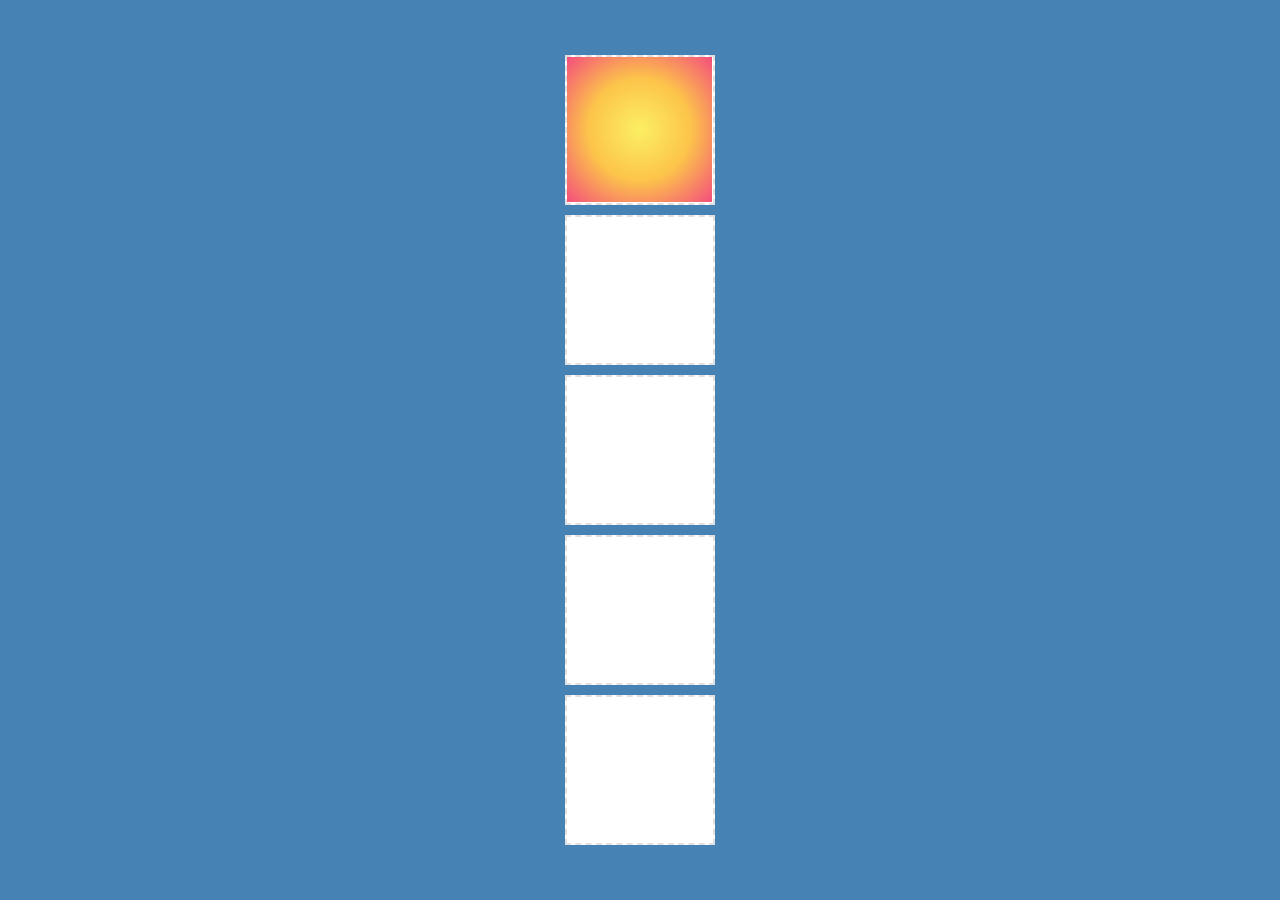
<file: drag-and-drop/index.html>
<!DOCTYPE html>
<html lang="en">
<head>
	<meta charset="UTF-8">
	<meta name="viewport" content="width=device-width, initial-scale=1.0">
	<link rel="stylesheet" href="./styles.css">
	<title>Drag And Drop</title>
</head>
<body>

	<section class="container">
		<div class="empty">
			<div class="fill" draggable='true'></div>
		</div>
		<div class="empty"></div>
		<div class="empty"></div>
		<div class="empty"></div>
		<div class="empty"></div>
	<script src='./script.js'></script>
</body>
</html>
</file>
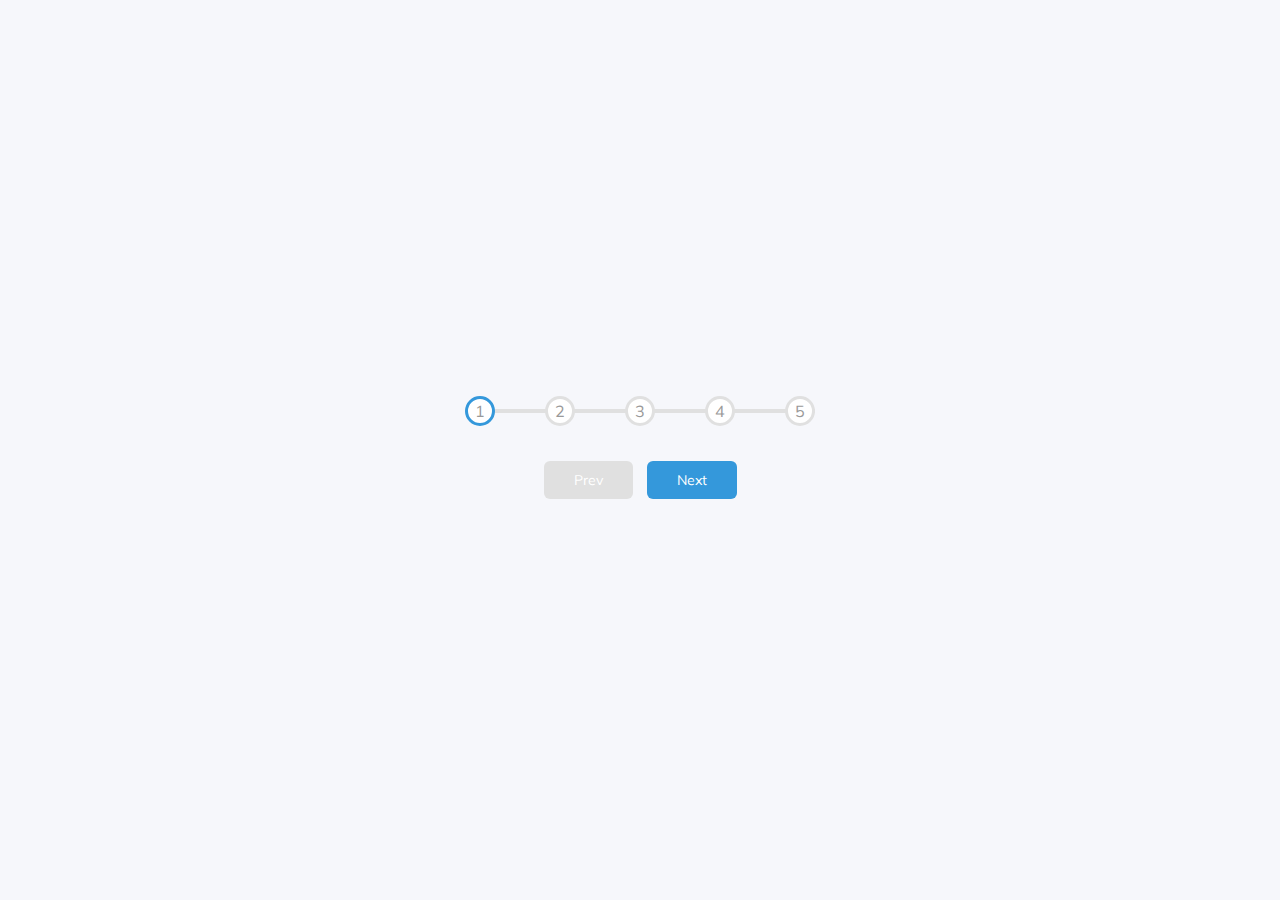
<file: progress-steps/index.html>
<!DOCTYPE html>
<html lang="en">
  <head>
    <meta charset="UTF-8" />
    <meta name="viewport" content="width=device-width, initial-scale=1.0" />
    <link rel="stylesheet" href="./styles.css" />
    <title>Progress Steps</title>
  </head>
  <body>
    <section class="container">
      <div class="steps-container">
        <div class="progress" id="progress"></div>
        <div class="step active">1</div>
        <div class="step">2</div>
        <div class="step">3</div>
        <div class="step">4</div>
        <div class="step">5</div>
      </div>

      <div class="cta-buttons">
        <button class="btn" id="prev" disabled>Prev</button>
        <button class="btn" id="next">Next</button>
      </div>
    </section>

    <script src="./script.js"></script>
  </body>
</html>
</file>
<file: drag-and-drop/styles.css>
* {
  box-sizing: border-box;
  margin: 0;
  padding: 0;
  outline: none;
  border: 0;
}

body {
  background-color: steelblue;
  display: flex;
  align-items: center;
  justify-content: center;
  height: 100vh;
}

.empty {
  height: 150px;
  width: 150px;
  margin: 10px;
  border: 2px dashed #e0e0e0;
  background-color: #fff;
}

.fill {
  background: radial-gradient(
    circle,
    hsla(55, 96%, 69%, 1) 0%,
    hsla(41, 97%, 64%, 1) 50%,
    hsla(343, 88%, 63%, 1) 100%
  );
  height: 145px;
  width: 145px;
  cursor: pointer;
}

.hold {
  border: 5px solid #ccc;
}

.hovered {
  background-color: #333;
  border: 1px dashed #333;
}
</file>
<file: progress-steps/styles.css>
@import url("https://fonts.googleapis.com/css2?family=Mulish:ital,wght@0,200..1000;1,200..1000&display=swap");

:root {
  --line-border-fill: #3498db;
  --line-border-empty-fill: #e0e0e0;
}

* {
  box-sizing: border-box;
  margin: 0;
  padding: 0;
  border: 0;
  outline: none;
}

body {
  background-color: #f6f7fb;
  font-family: "Mulish", sans-serif;
  display: flex;
  align-items: center;
  justify-content: center;
  height: 100vh;
}

.container {
  text-align: center;
}

.steps-container {
  display: flex;
  justify-content: space-between;
  position: relative;
  margin-bottom: 30px;
  width: 350px;
}

.steps-container::before {
  content: "";
  background-color: var(--line-border-empty-fill);
  position: absolute;
  top: 50%;
  left: 0;
  transform: translateY(-50%);
  height: 4px;
  width: 100%;
  z-index: -1;
}

.progress {
  background-color: var(--line-border-fill);
  position: absolute;
  top: 50%;
  left: 0;
  transform: translateY(-50%);
  height: 4px;
  width: 0%;
  z-index: -1;
  transition: 0.4s ease;
}

.step {
  background-color: #fff;
  color: #999;
  border-radius: 50%;
  height: 30px;
  width: 30px;
  display: flex;
  align-items: center;
  justify-content: center;
  border: 3px solid var(--line-border-empty-fill);
  transition: 0.9s ease;
}

.step.active {
  border-color: var(--line-border-fill);
  background-color: #fff;
}

.btn {
  background-color: var(--line-border-fill);
  color: #fff;
  border-radius: 6px;
  cursor: pointer;
  font-family: inherit;
  padding: 10px 30px;
  margin: 5px;
  font-size: 14px;
}

.btn:active {
  transform: scale(0.95);
}

.btn:disabled {
  background-color: var(--line-border-empty-fill);
  cursor: not-allowed;
}
</file>
